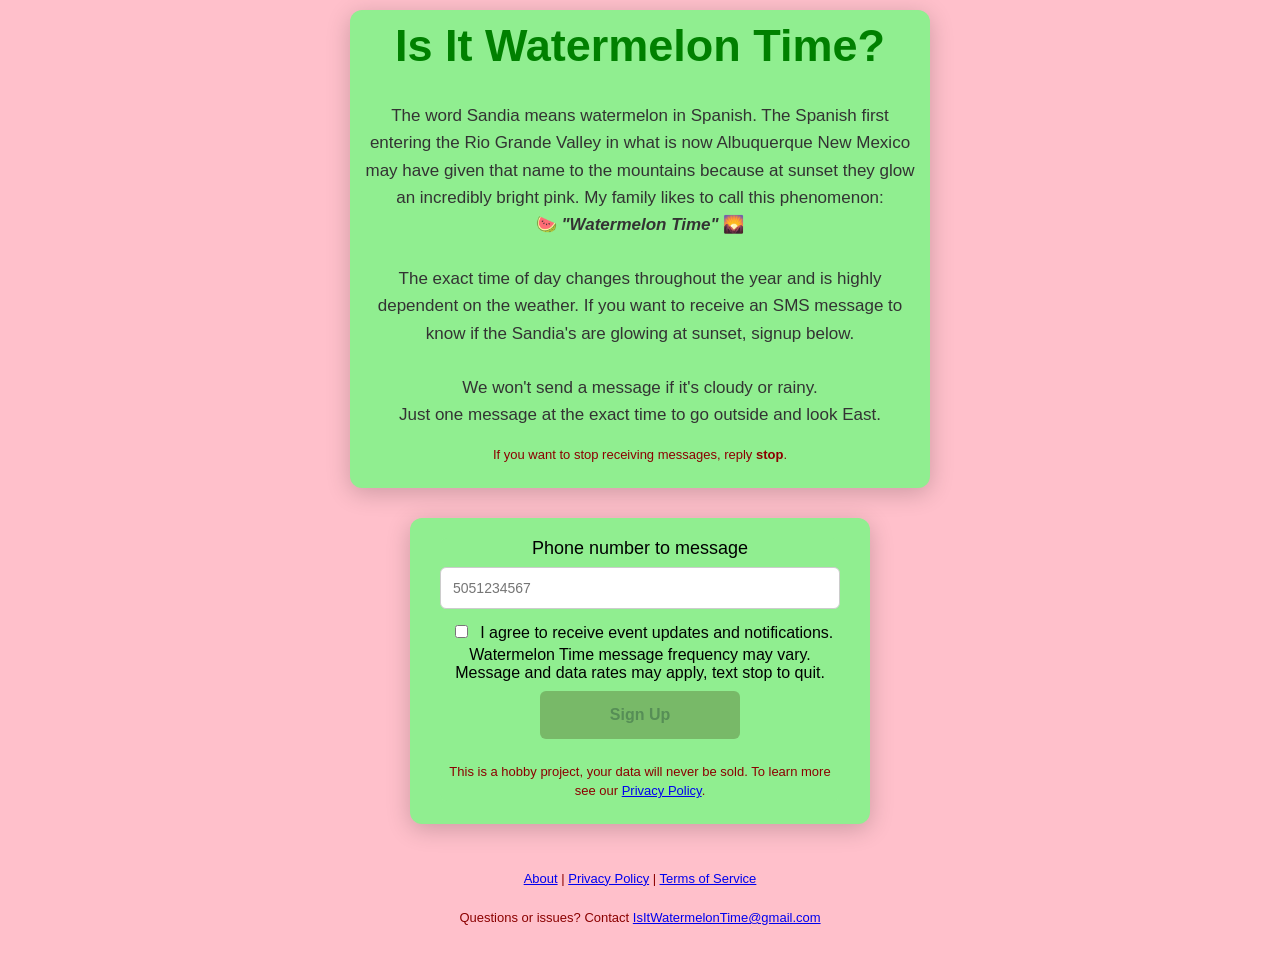
<file: index.html>
<!DOCTYPE html>
<html lang="en">
<head>
  <link rel="stylesheet" href="/style.css">
  <script src="/script.js" defer></script>
  <title> Watermelon Time</title> <!-- Shows in tab at top of the browser !-->
  <meta name="viewport" content="width=device-width, initial-scale=1.0">
  <meta name="description" content="Sign up for text alerts when the Sandias are glowing pink at sunset">
</head>

  <body>
    <div class="container container-wide">
      <div class="card">
        <h1>
          Is It Watermelon Time?
        </h1>
  
        <p id="summary"> 
          The word Sandia means watermelon in Spanish. The Spanish first entering the Rio Grande Valley in what is now Albuquerque New Mexico may have given that name to the mountains because at sunset they glow an incredibly bright pink. My family likes to call this phenomenon: <br> 🍉 <strong><em> "Watermelon Time"</em></strong> 🌄 <br><br>The exact time of day changes throughout the year and is highly dependent on the weather. If you want to receive an SMS message to know if the Sandia's are glowing at sunset, signup below.
          <br><br>
          We won't send a message if it's cloudy or rainy. <br> Just one message at the exact time to go outside and look East.
        </p>
    
        <p class="fine-print">
          If you want to stop receiving messages, reply <strong>stop</strong>.
        </p>
      </div>
    </div>

    <div class="container container-narrow">
      <div class="card">
        <form  id="submissionForm"   action="https://formspree.io/f/meaogbdk"   method="POST">
          <input type="hidden" name="_subject" value="New Watermelon Time signup!">

          <label>Phone number to message </label>
          <!-- 
            tel brings up numpad, 
            maxlength limits char count, 
            pattern set requirement on submit
            replace anything NOT 0-9, globally, with ''
          -->
          <input 
            type="tel" 
            id="phone_number"
            name="phone_number" 
            placeholder="5051234567"
            maxlength="10"
            oninput="this.value = this.value.replace(/[^0-9]/g, '')"
            pattern="[0-9]{10}"
            required
          >
          
          <label class="consent-text">
           <input 
           type="checkbox"
           id="consent"
           name="consent" >
           I agree to receive event updates and notifications.<br>Watermelon Time message frequency may vary. Message and data rates may apply, text stop to quit.
          </label>

          <button 
            type="submit"
            id="submitButton"
            disabled
            >Sign Up
          </button>
          <p class="fine-print">
            This is a hobby project, your data will never be sold. To learn more see our <a href="privacy/">Privacy Policy</a>.
          </p>
        </form>

        <div id="successMessage">
          You're signed up! We've sent you a confirmation message and we'll text you when it's <strong>Watermelon Time</strong>🍉
        </div>
      </div>
    </div>

    <div class="container">
      <p class="fine-print">
        <a href="/about/">About</a> | <a href="/privacy/">Privacy Policy</a> | <a href="/terms/">Terms of Service</a>
        <br>
        <br>
        Questions or issues? Contact
        <a href="mailto:IsItWatermelonTime@gmail.com">IsItWatermelonTime@gmail.com</a>
      </p>
    </div>

  </body>
</html>
</file>
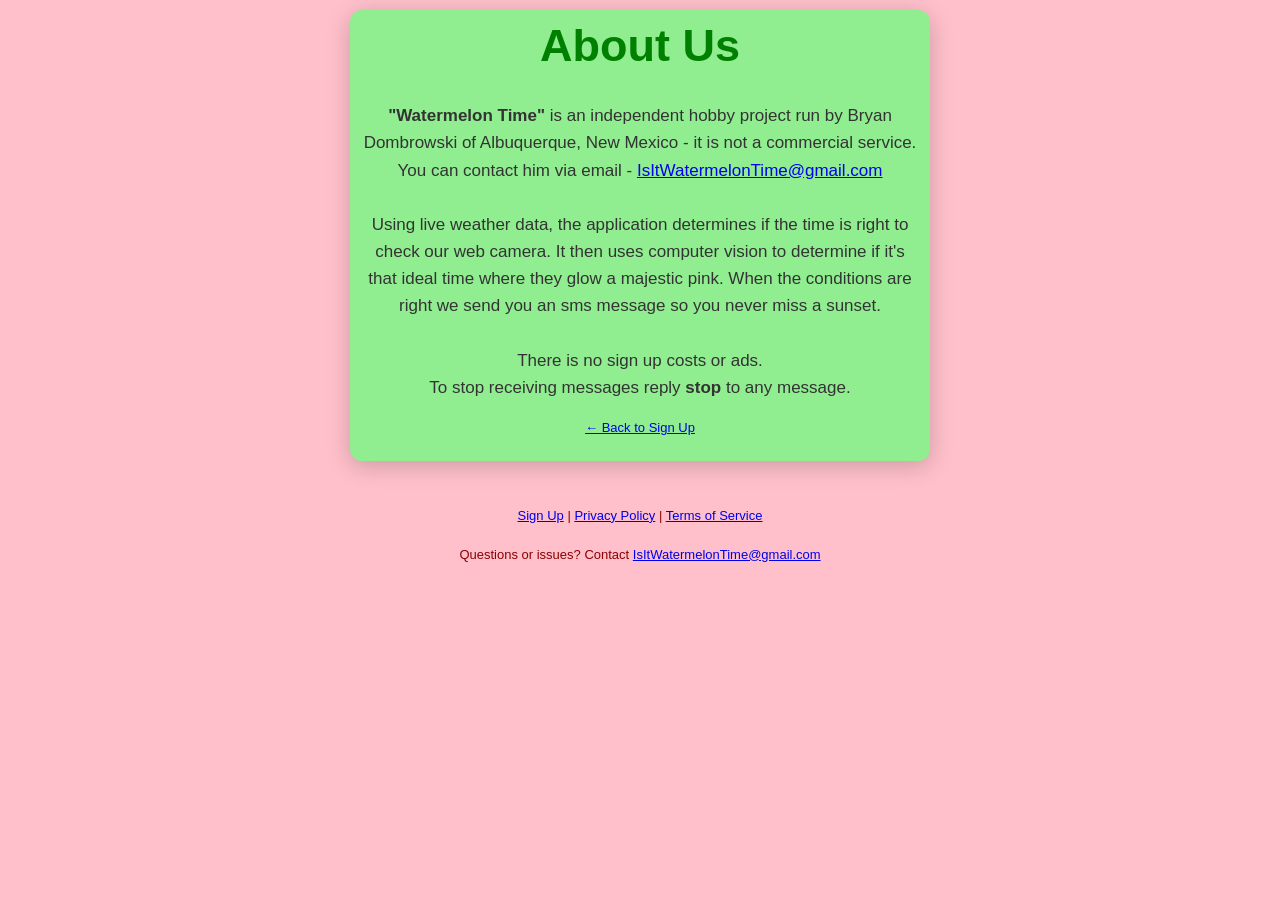
<file: about/index.html>
<!DOCTYPE html>
<html lang="en">
<head>
  <link rel="stylesheet" href="/style.css">
  <title>About Watermelon Time</title> <!-- Shows in tab at top of the browser !-->
  <meta name="viewport" content="width=device-width, initial-scale=1.0">
  <meta name="description" content="About the Watermelon Time project">
</head>

  <body>
    <div class="container container-wide">
      <div class="card">
        <h1>
          About Us
        </h1>
  
        <p id="summary"> 
          <strong>"Watermelon Time"</strong> is an independent hobby project run by Bryan Dombrowski of Albuquerque, New Mexico - it is not a commercial service. You can contact him via email - <a href="mailto:IsItWatermelonTime@gmail.com">IsItWatermelonTime@gmail.com</a>
          <br>
          <br>
          Using live weather data, the application determines if the time is right to check our web camera. It then uses computer vision to determine if it's that ideal time where they glow a majestic pink. When the conditions are right we send you an sms message so you never miss a sunset.
          <br>
          <br>
          There is no sign up costs or ads.
          <br>
          To stop receiving messages reply <strong>stop</strong> to any message.
        </p>

        <p class="fine-print">
          <a href="/"> &larr; Back to Sign Up</a>
        </p>

      </div>
    </div>

 <div class="container">
      <p class="fine-print">
        <a href="/">Sign Up</a> | <a href="/privacy/">Privacy Policy</a> | <a href="/terms/">Terms of Service</a>
        <br>
        <br>
        Questions or issues? Contact
        <a href="mailto:IsItWatermelonTime@gmail.com">IsItWatermelonTime@gmail.com</a>
      </p>
    </div>

</body>
</html>
</file>
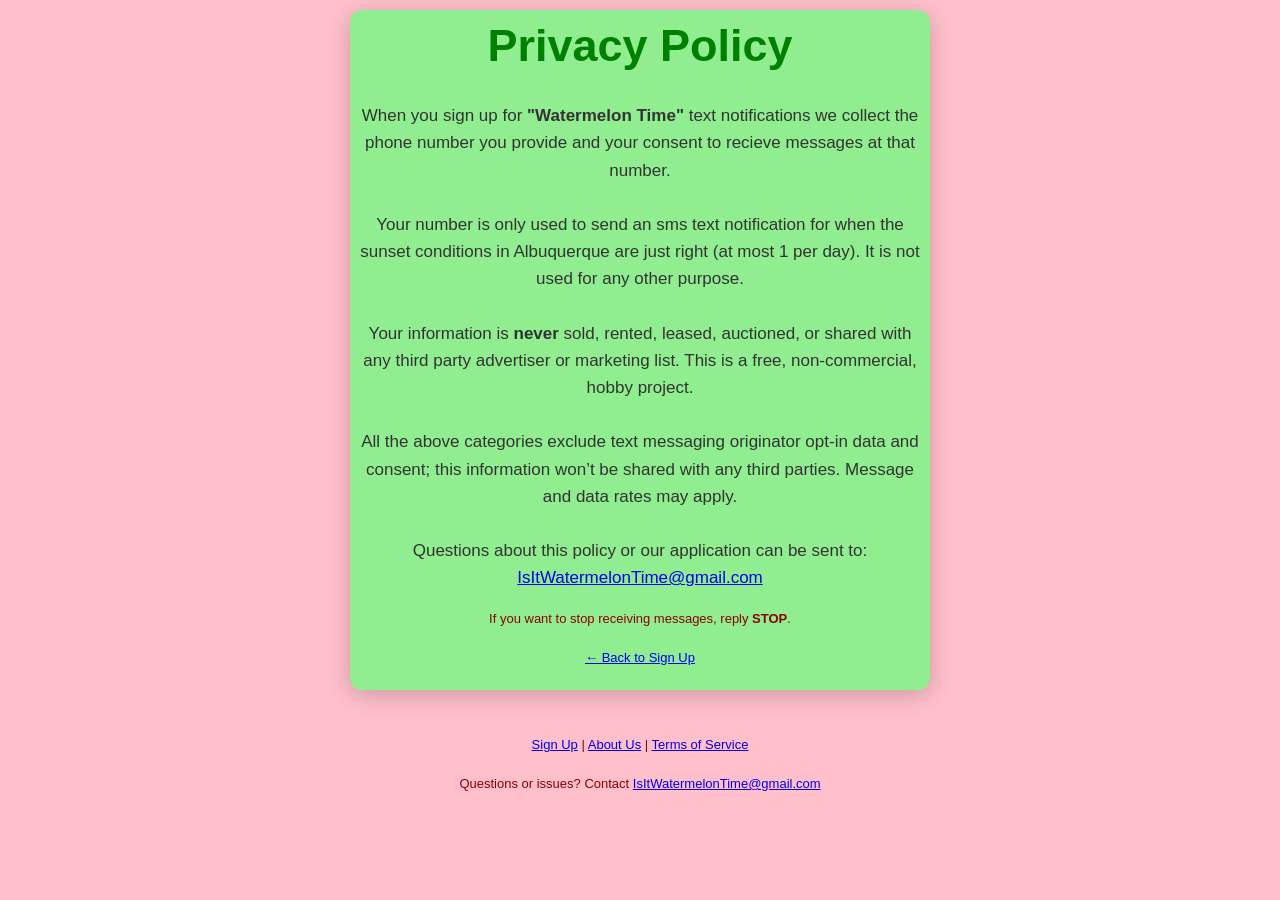
<file: privacy/index.html>
<!DOCTYPE html>
<html lang="en">
<head>
  <link rel="stylesheet" href="/style.css">
  <title>Watermelon Time Privacy Policy</title> <!-- Shows in tab at top of the browser !-->
  <meta name="viewport" content="width=device-width, initial-scale=1.0">
  <meta name="description" content="The Watermelon Time privacy policy">
</head>

  <body>
    <div class="container container-wide">
      <div class="card">
        <h1>
          Privacy Policy
        </h1>
        
        <p id="summary"> 
          When you sign up for <strong>"Watermelon Time"</strong> text notifications we collect the phone number you provide and your consent to recieve messages at that number.
          <br>
          <br>
          Your number is only used to send an sms text notification for when the sunset conditions in Albuquerque are just right (at most 1 per day). It is not used for any other purpose.
          <br>
          <br>
          Your information is <strong>never</strong> sold, rented, leased, auctioned, or shared with any third party advertiser or marketing list. This is a free, non-commercial, hobby project.
          <br>
          <br>
          All the above categories exclude text messaging originator opt-in data and consent; this information won’t be shared with any third parties. Message and data rates may apply.
          <br>
          <br>
          Questions about this policy or our application can be sent to: <a href="mailto:IsItWatermelonTime@gmail.com">IsItWatermelonTime@gmail.com</a>
        </p>

        <p class="fine-print">
          If you want to stop receiving messages, reply <strong>STOP</strong>.
          <br>
          <br>
          <a href="/"> &larr; Back to Sign Up</a>
        </p>

      </div>
    </div>

 <div class="container">
      <p class="fine-print">
        <a href="/">Sign Up</a> | <a href="/about/">About Us</a> | <a href="/terms/">Terms of Service</a>
        <br>
        <br>
        Questions or issues? Contact
        <a href="mailto:IsItWatermelonTime@gmail.com">IsItWatermelonTime@gmail.com</a>
      </p>
    </div>

</body>
</html>
</file>
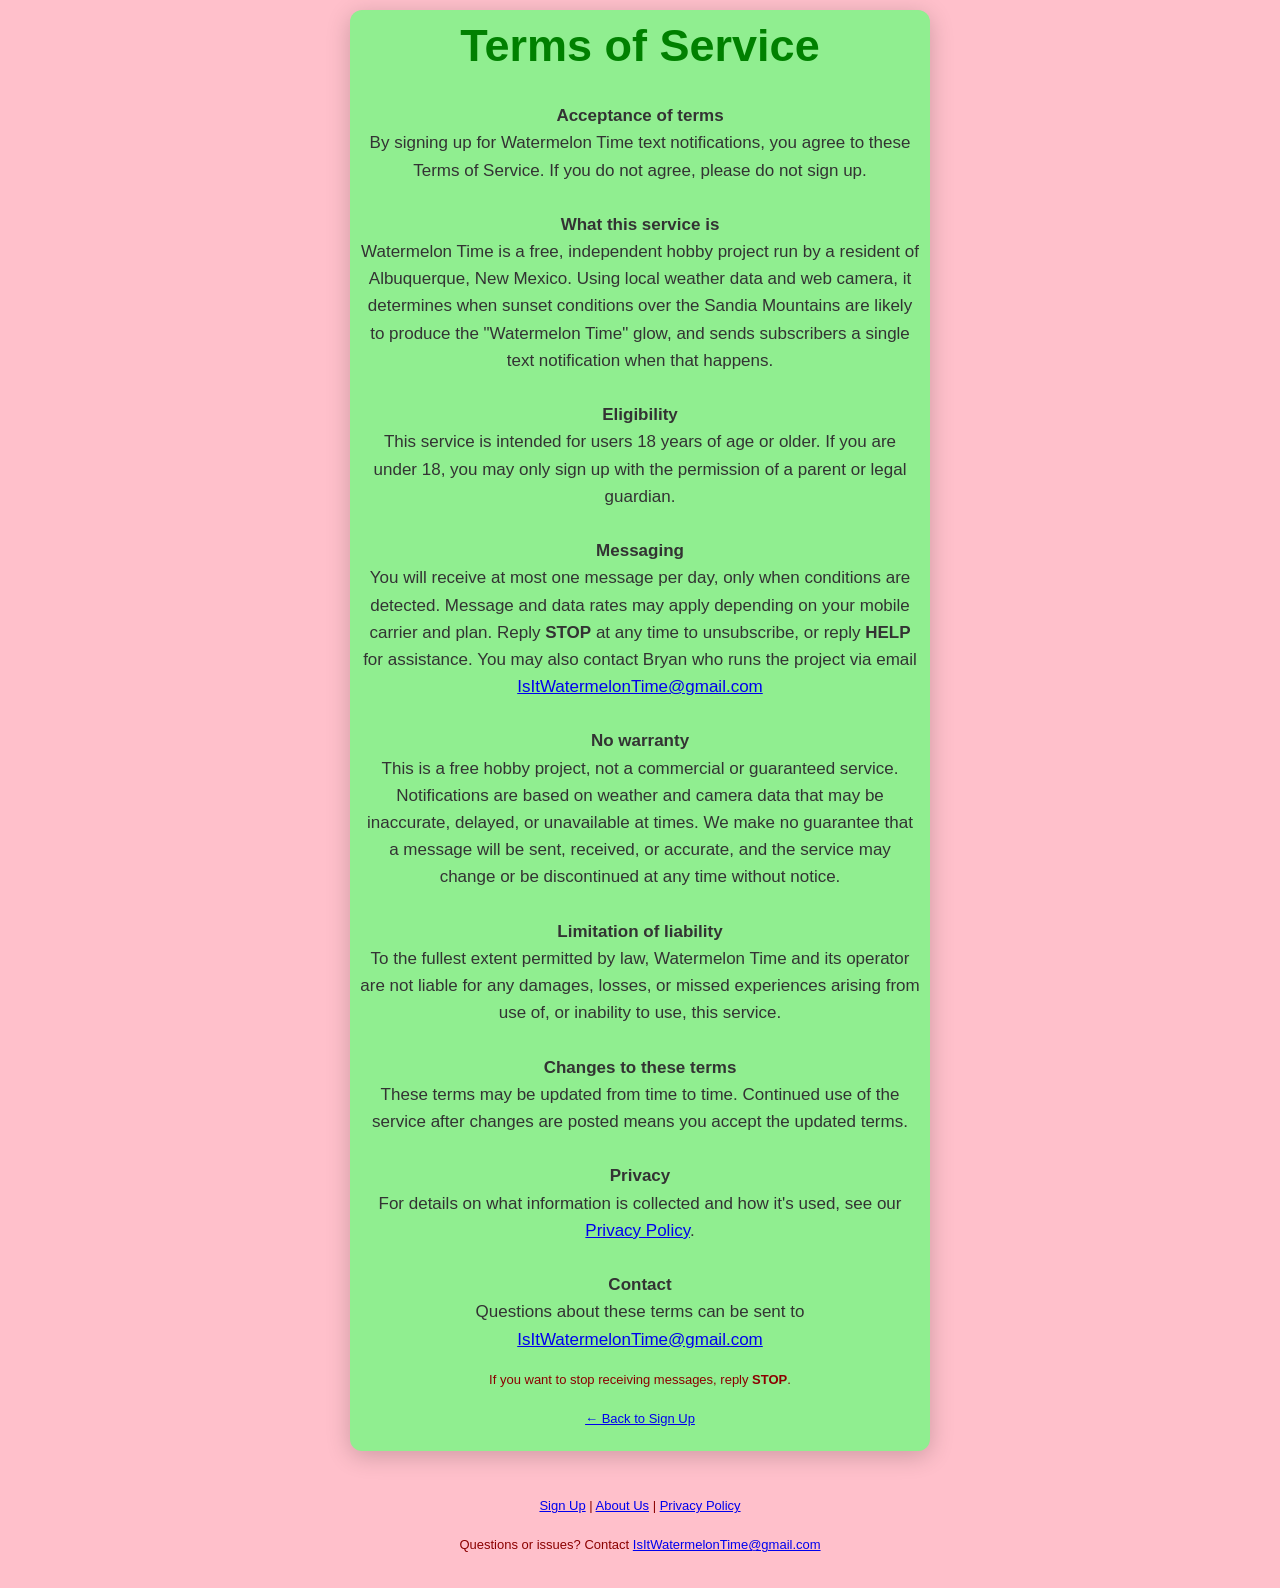
<file: terms/index.html>
<!DOCTYPE html>
<html lang="en">
<head>
  <link rel="stylesheet" href="/style.css">
  <title>Watermelon Time Terms Of Service</title> <!-- Shows in tab at top of the browser !-->
  <meta name="viewport" content="width=device-width, initial-scale=1.0">
  <meta name="description" content="The Watermelon Time terms of service">
</head>

  <body>
    <div class="container container-wide">
      <div class="card">
        <h1>
          Terms of Service
        </h1>
        
        <p id="summary"> 
          <strong>Acceptance of terms</strong><br>
          By signing up for Watermelon Time text notifications, you agree to these Terms of Service. If you do not agree, please do not sign up.
          <br><br>

          <strong>What this service is</strong><br>
          Watermelon Time is a free, independent hobby project run by a resident of Albuquerque, New Mexico. Using local weather data and web camera, it determines when sunset conditions over the Sandia Mountains are likely to produce the "Watermelon Time" glow, and sends subscribers a single text notification when that happens.
          <br><br>

          <strong>Eligibility</strong><br>
          This service is intended for users 18 years of age or older. If you are under 18, you may only sign up with the permission of a parent or legal guardian.
          <br><br>

          <strong>Messaging</strong><br>
          You will receive at most one message per day, only when conditions are detected. Message and data rates may apply depending on your mobile carrier and plan. Reply <strong>STOP</strong> at any time to unsubscribe, or reply <strong>HELP</strong> for assistance. You may also contact Bryan who runs the project via email <a href="mailto:IsItWatermelonTime@gmail.com">IsItWatermelonTime@gmail.com</a>
          <br><br>

          <strong>No warranty</strong><br>
          This is a free hobby project, not a commercial or guaranteed service. Notifications are based on weather and camera data that may be inaccurate, delayed, or unavailable at times. We make no guarantee that a message will be sent, received, or accurate, and the service may change or be discontinued at any time without notice.
          <br><br>

          <strong>Limitation of liability</strong><br>
          To the fullest extent permitted by law, Watermelon Time and its operator are not liable for any damages, losses, or missed experiences arising from use of, or inability to use, this service.
          <br><br>

          <strong>Changes to these terms</strong><br>
          These terms may be updated from time to time. Continued use of the service after changes are posted means you accept the updated terms.
          <br><br>

          <strong>Privacy</strong><br>
          For details on what information is collected and how it's used, see our <a href="/privacy/">Privacy Policy</a>.
          <br><br>

          <strong>Contact</strong><br>
          Questions about these terms can be sent to
          <a href="mailto:IsItWatermelonTime@gmail.com">IsItWatermelonTime@gmail.com</a>
        </p>

        <p class="fine-print">
          If you want to stop receiving messages, reply <strong>STOP</strong>.
          <br>
          <br>
          <a href="/"> &larr; Back to Sign Up</a>
        </p>

      </div>
    </div>

 <div class="container">
      <p class="fine-print">
        <a href="/">Sign Up</a> | <a href="/about/">About Us</a> | <a href="/privacy/">Privacy Policy</a>
        <br>
        <br>
        Questions or issues? Contact
        <a href="mailto:IsItWatermelonTime@gmail.com">IsItWatermelonTime@gmail.com</a>
      </p>
    </div>

</body>
</html>
</file>
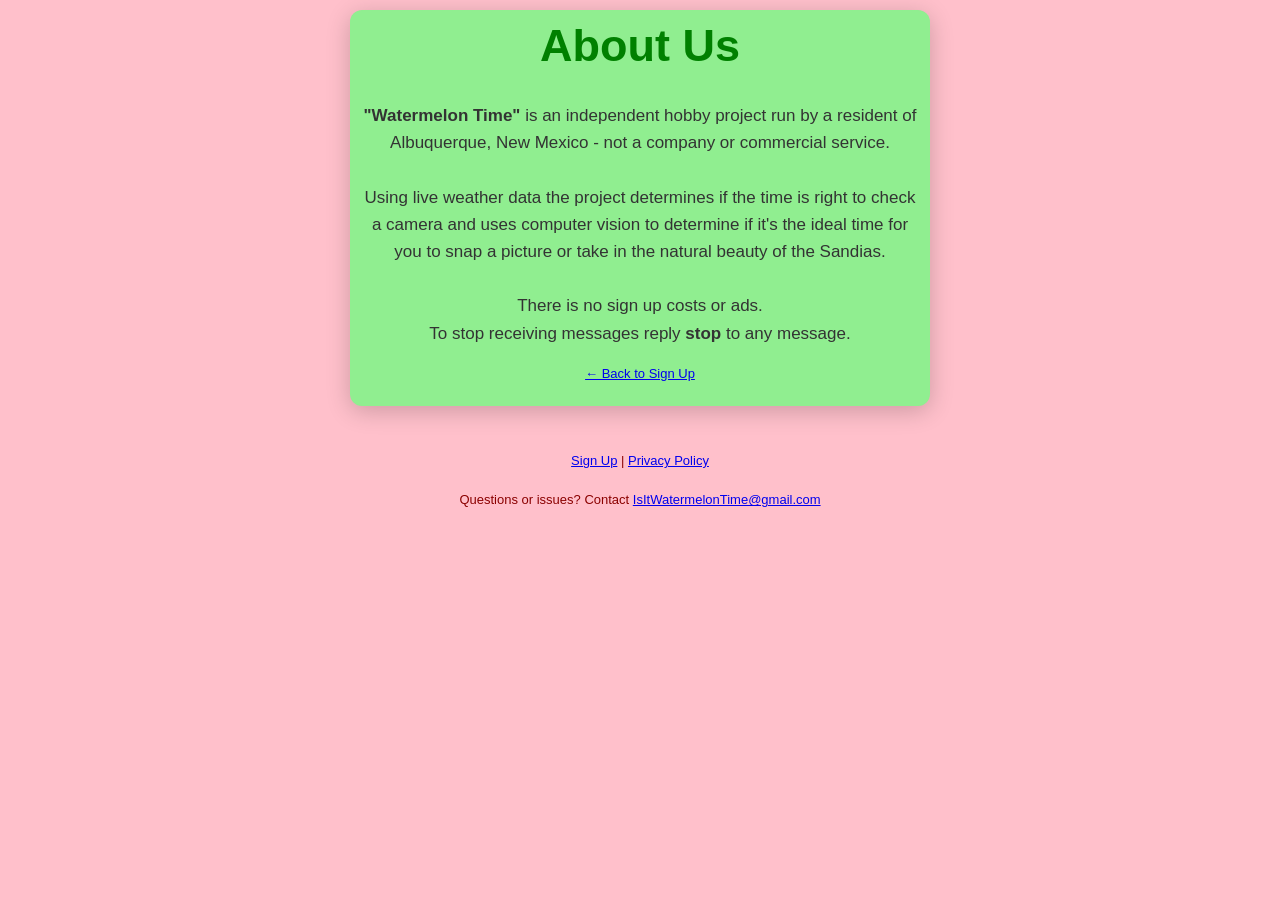
<file: about.html>
<!DOCTYPE html>
<html lang="en">
<head>
  <link rel="stylesheet" href="style.css">
  <script src="script.js" defer></script>
  <title>About Watermelon Time</title> <!-- Shows in tab at top of the browser !-->
  <meta name="viewport" content="width=device-width, initial-scale=1.0">
  <meta name="description" content="About the Watermelon Time project">
</head>

  <body>
    <div class="container container-wide">
      <div class="card">
        <h1>
          About Us
        </h1>
  
        <p id="summary"> 
          <strong>"Watermelon Time"</strong> is an independent hobby project run by a resident of Albuquerque, New Mexico - not a company or commercial service.
          <br>
          <br>
          Using live weather data the project determines if the time is right to check a camera and uses computer vision to determine if it's the ideal time for you to snap a picture or take in the natural beauty of the Sandias.
          <br>
          <br>
          There is no sign up costs or ads.
          <br>
          To stop receiving messages reply <strong>stop</strong> to any message.
        </p>

        <p class="fine-print">
          <a href="index.html"> &larr; Back to Sign Up</a>
        </p>

      </div>
    </div>

 <div class="container">
      <p class="fine-print">
        <a href="index.html">Sign Up</a> | <a href="privacy.html">Privacy Policy</a>
        <br>
        <br>
        Questions or issues? Contact
        <a href="mailto:IsItWatermelonTime@gmail.com">IsItWatermelonTime@gmail.com</a>
      </p>
    </div>

</body>
</html>
</file>
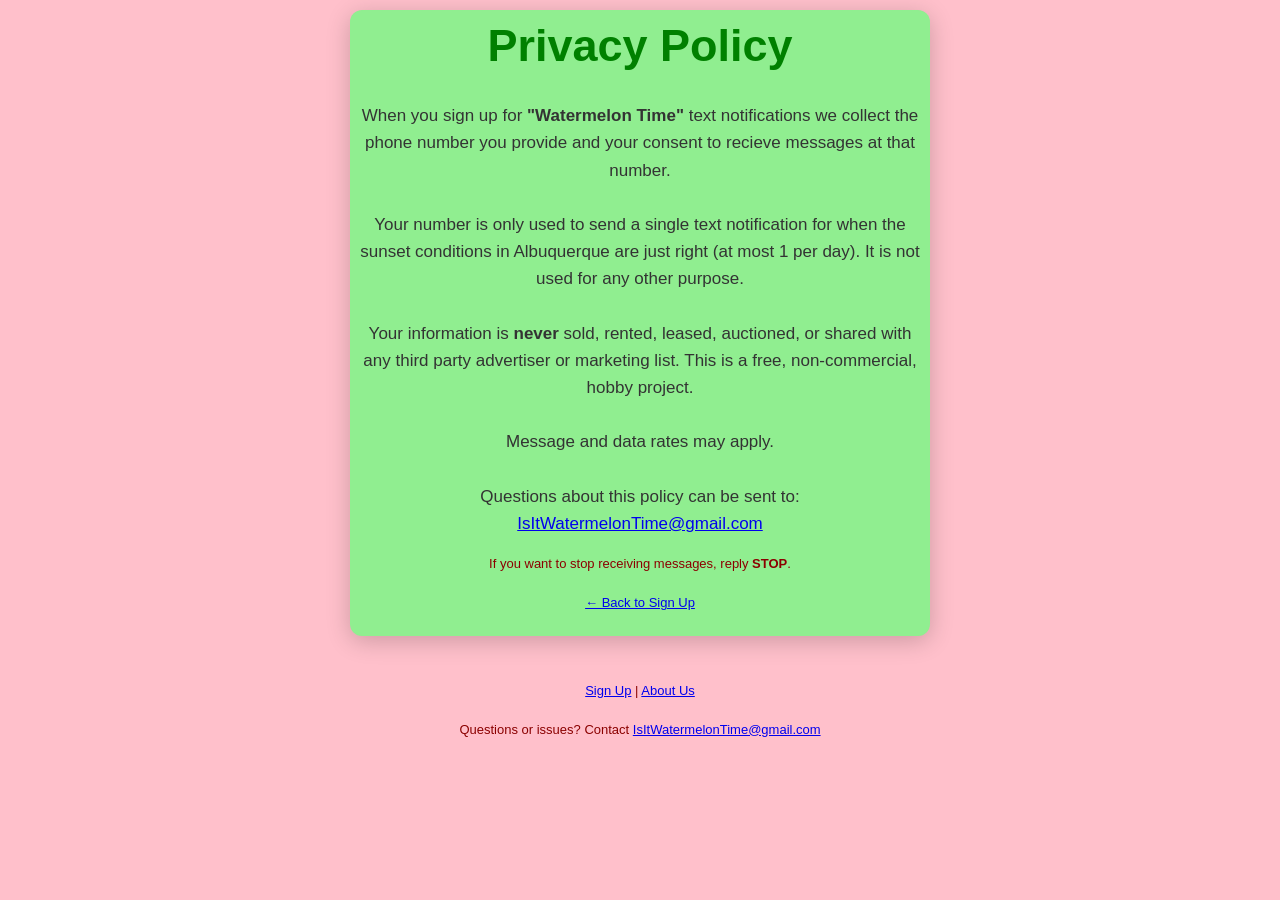
<file: privacy.html>
<!DOCTYPE html>
<html lang="en">
<head>
  <link rel="stylesheet" href="style.css">
  <script src="script.js" defer></script>
  <title>Watermelon Time Privacy Policy</title> <!-- Shows in tab at top of the browser !-->
  <meta name="viewport" content="width=device-width, initial-scale=1.0">
  <meta name="description" content="The Watermelon Time privacy policy">
</head>

  <body>
    <div class="container container-wide">
      <div class="card">
        <h1>
          Privacy Policy
        </h1>
        
        <p id="summary"> 
          When you sign up for <strong>"Watermelon Time"</strong> text notifications we collect the phone number you provide and your consent to recieve messages at that number.
          <br>
          <br>
          Your number is only used to send a single text notification for when the sunset conditions in Albuquerque are just right (at most 1 per day). It is not used for any other purpose.
          <br>
          <br>
          Your information is <strong>never</strong> sold, rented, leased, auctioned, or shared with any third party advertiser or marketing list. This is a free, non-commercial, hobby project.
          <br>
          <br>
          Message and data rates may apply.
          <br>
          <br>
          Questions about this policy can be sent to: <a href="mailto:IsItWatermelonTime@gmail.com">IsItWatermelonTime@gmail.com</a>
        </p>

        <p class="fine-print">
          If you want to stop receiving messages, reply <strong>STOP</strong>.
          <br>
          <br>
          <a href="index.html"> &larr; Back to Sign Up</a>
        </p>

      </div>
    </div>

 <div class="container">
      <p class="fine-print">
        <a href="index.html">Sign Up</a> | <a href="about.html">About Us</a>
        <br>
        <br>
        Questions or issues? Contact
        <a href="mailto:IsItWatermelonTime@gmail.com">IsItWatermelonTime@gmail.com</a>
      </p>
    </div>

</body>
</html>
</file>
<file: style.css>
/*this selector '*' applies to all elements in the style section.*/

*{
  box-sizing: border-box;
} /* this makes padding and border included inside the width setting instead of added on */
      
h1 {
  color: green;
  text-align: center;
  font-size: 45px;
  margin-top: 0;
}

/* .class-name makes this reusable */ 
.container {
  margin-top: 0px;
  margin-bottom: 10px;
  margin-left: auto;
  margin-right: auto;
  padding: 10px;
}

.container-wide{
  max-width: 600px;
}

.container-narrow{
  max-width: 480px;
}

.card {
  background: lightgreen;
  padding: 10px;
  border-radius: 12px;
  box-shadow: 0 5px 25px rgba(0, 0, 0, 0.2);
}

body {
  margin: 0;
  background-color: pink;
  text-align: center;
  color: black;
  font-family: Arial;
  font-size: 18px;
}

#summary {
  color: #333;
  font-size: 17px;
  line-height: 1.6;
}

.fine-print {
  color: darkred;
  font-size: 13px;
  line-height: 1.5;
  margin-top: 15px;
}

#submissionForm {
  text-align:center;
  background-color: lightgreen;
  padding: 0px;
  margin: 10px auto;
  max-width: 400px;
  border-radius: 8px;
}

input {
  display: block;
  margin: 8px auto;
}

/* input[type="text"], */
input[type="tel"] {
  width: 100%;
  padding: 12px;
  border: 1px solid #ccc;
  border-radius: 6px;
  font-size: 14px;
}
      
input[type="checkbox"] {
  display: inline;
  padding: 12px;
  margin: 8px;
}

.consent-text{
  display: inline-block;
  font-size: 1rem;
}

button {
  width: 50%;
  padding: 15px;
  margin: 8px;
  border: none;
  border-radius: 6px;
  background: whitesmoke;
  color: black;
  font-size: 16px;
  font-weight: bold;
  cursor: pointer;
} 
  
button:hover:not(:disabled) {
  background: forestgreen;
  color: white;
}

button:disabled {
  background: darkolivegreen;
  cursor: not-allowed;
  opacity: 0.4;
}

#successMessage {
  display: none;
  background-color: lightgreen;
  padding: 10px;
  margin: 10px auto;
  max-width: 400px;
  border-radius: 8px;
}
</file>
